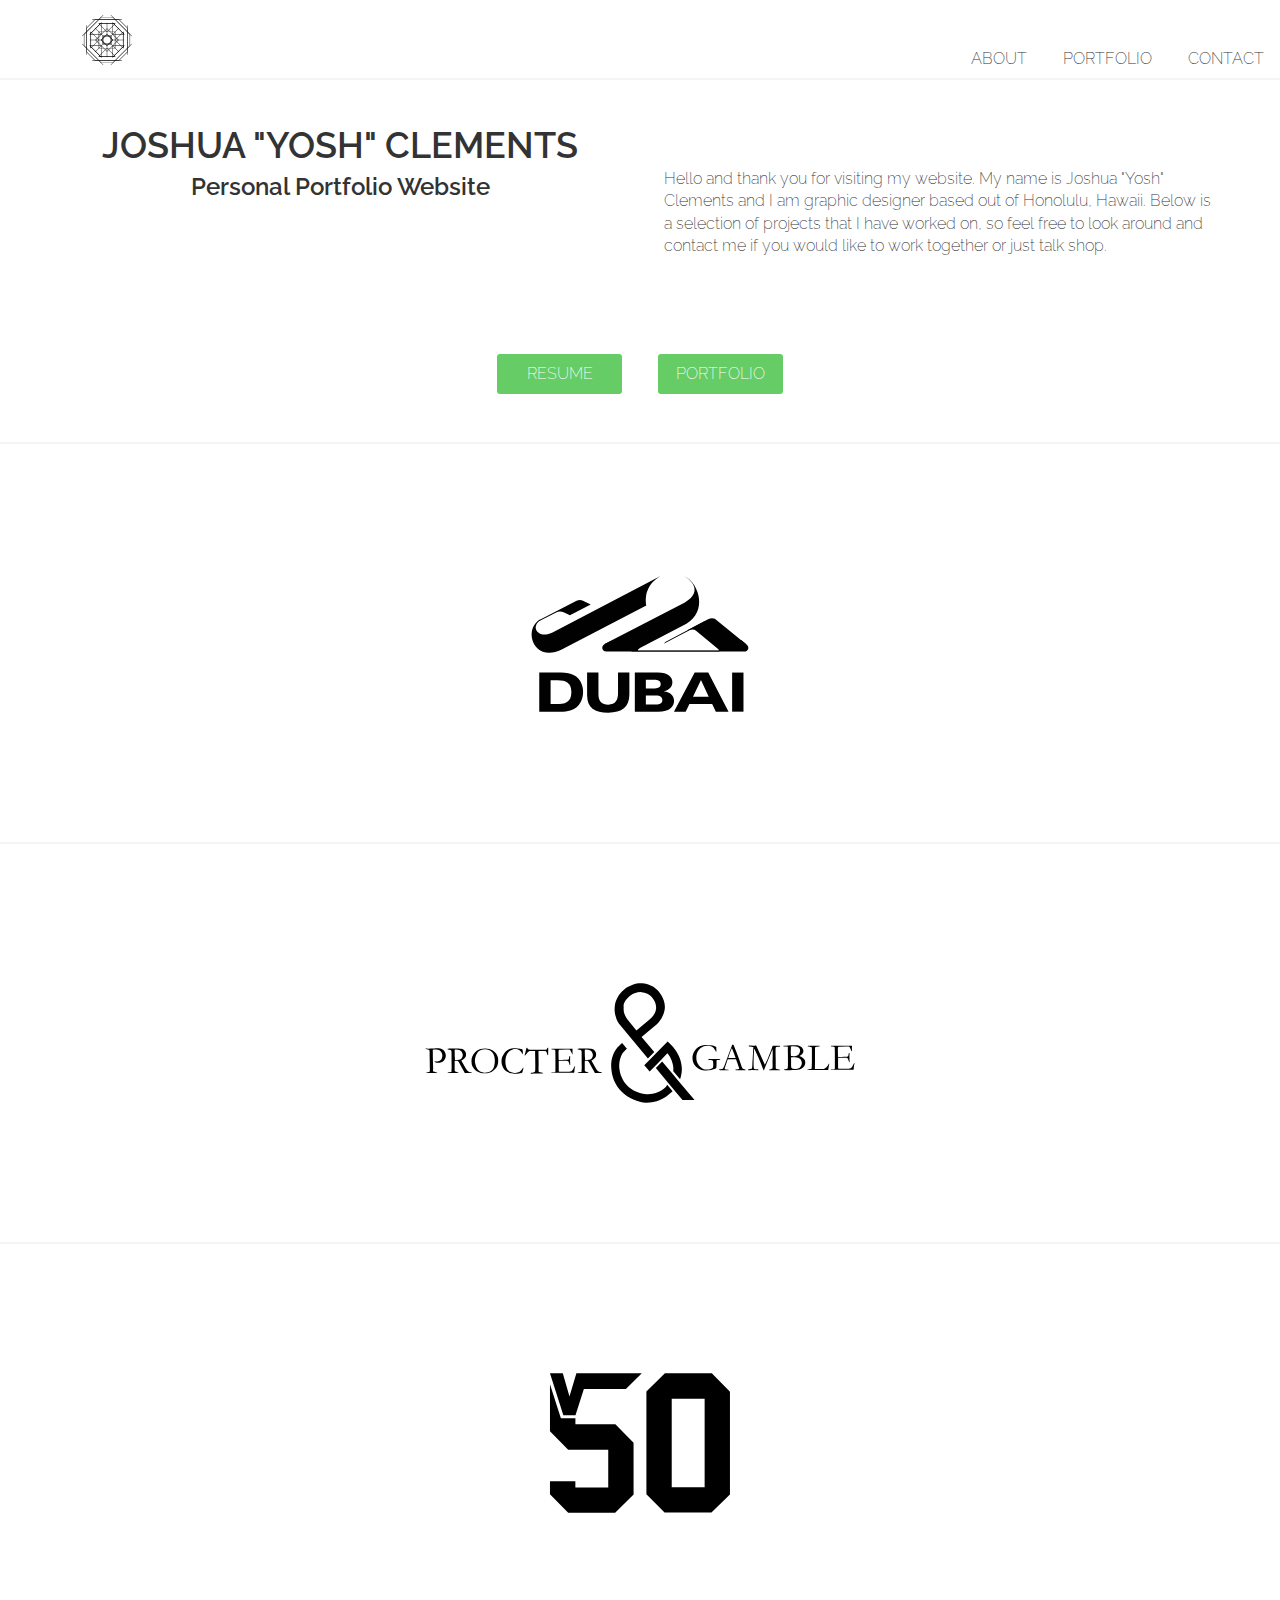
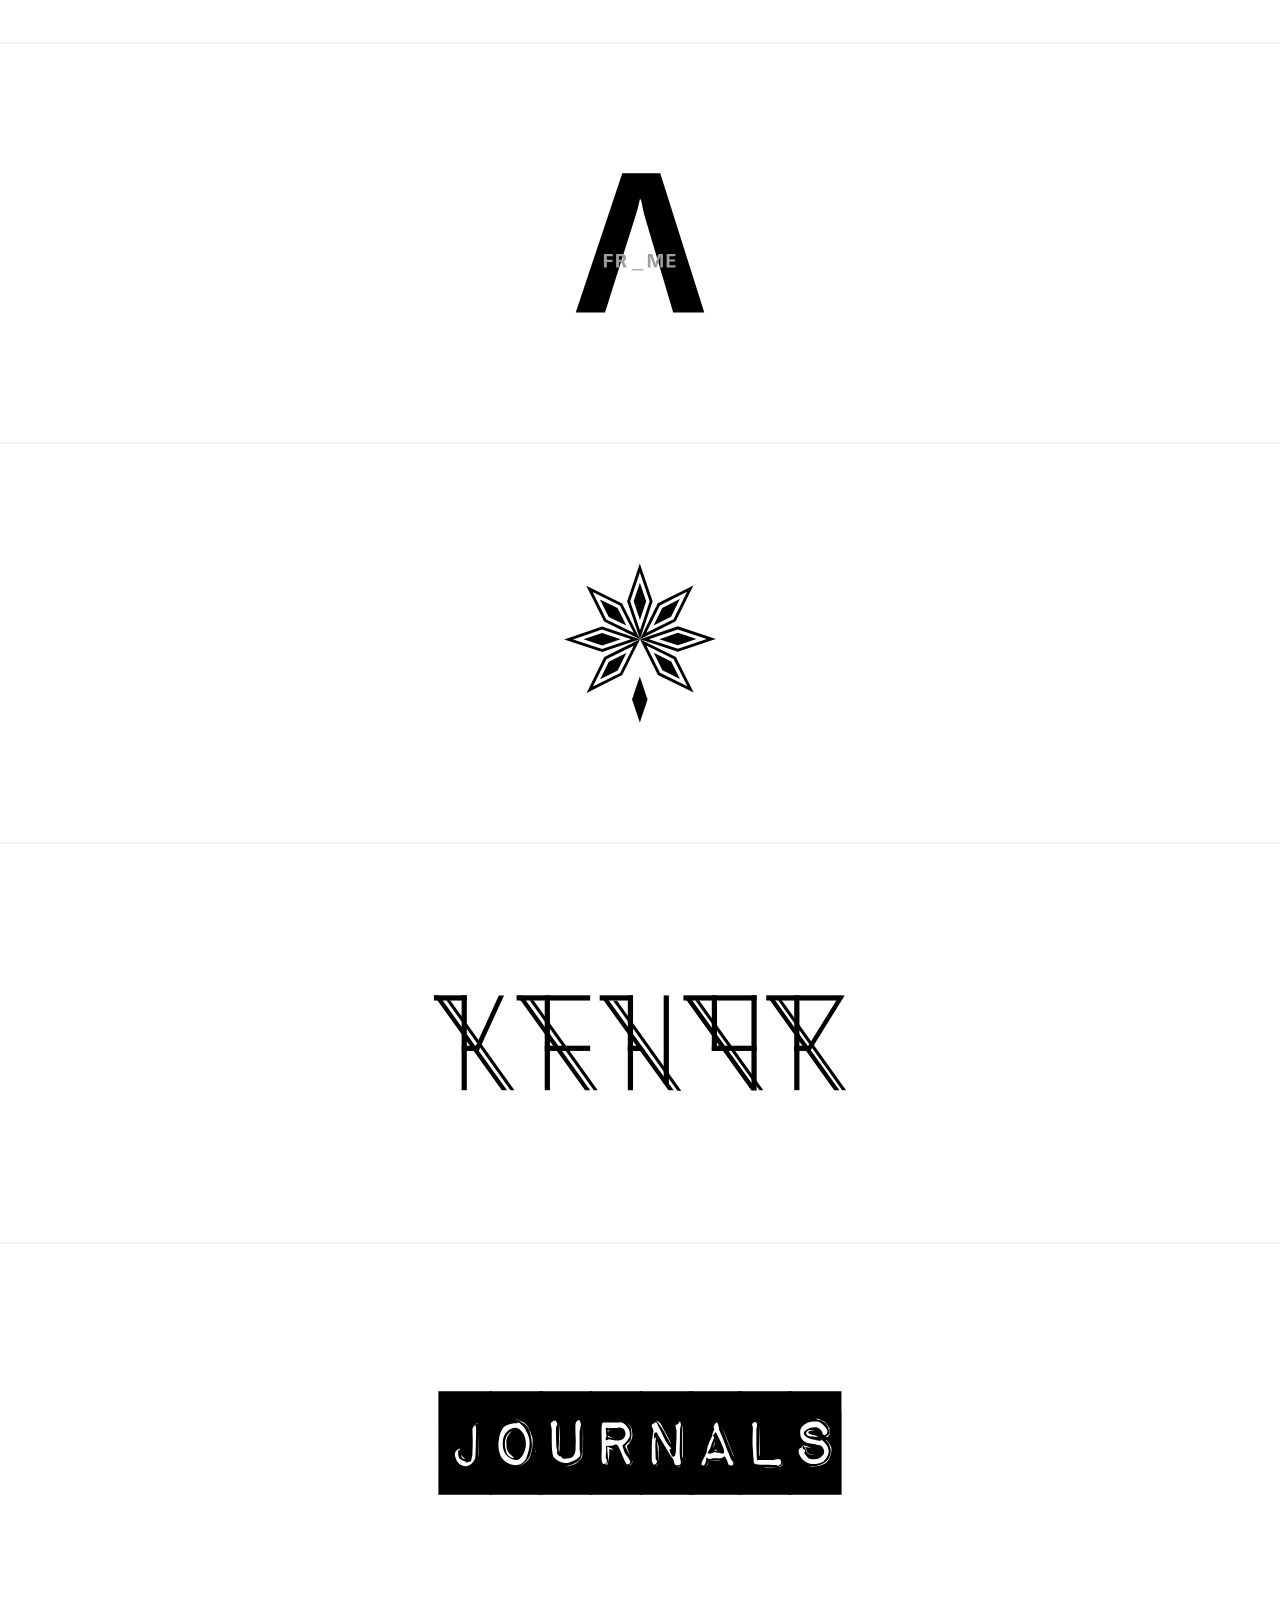
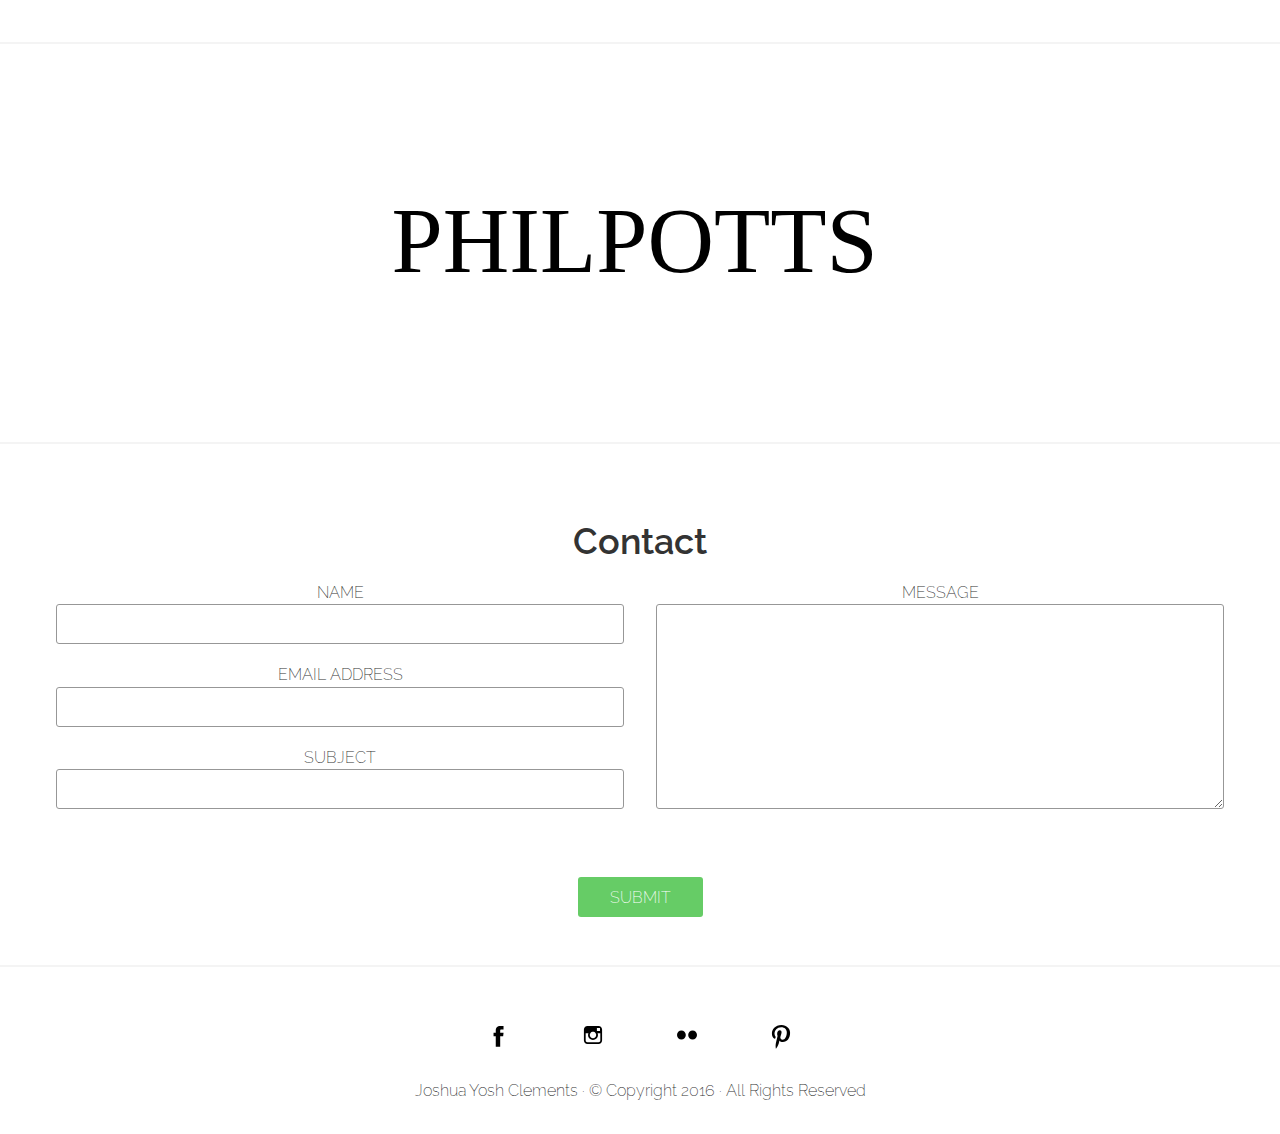
<file: index.html>
<!DOCTYPE html>
<html lang="en">
  <head>
      <meta charset="UTF-8">
      <meta name="viewport" content="width=device-width, initial-scale=1">
      <title>Joshua Yosh Clements</title>
      <link rel="shortcut icon" type="image/x-icon" href="favicon.ico" />
      <link href="styles/style.css" rel="stylesheet">
  	  <link href='https://fonts.googleapis.com/css?family=Raleway:400,300,600,200' rel='stylesheet' type='text/css'>
  </head>

  <body>
      <div class="row header">
          <div class="col-2 logohome">
            <a class="homebutton" href="index.html">
              <img class="personallogo" src="images/yosh/Yosh_Logo_Expanded.svg" alt="Personal Logo">
            </a>
          </div>
          <div class="col-10 mainnav">
            <ul>
              <li><a href="index.html#about">ABOUT</a></li>
              <li><a href="index.html#portfolio">PORTFOLIO</a></li>
              <li><a href="index.html#contact-sec">CONTACT</a></li>
            </ul>
          </div>
      </div>
<!--      <div class="row hero-image"><img src="images/yosh/yosh.jpg" alt="Slideshow"></div>  -->

<!--END HEADER-->
<!--START ABOUT-->

      <section id="about">
        <div class="container">
        <div class="row per-state">
          <div class="col-6">
            <h2>JOSHUA "YOSH" CLEMENTS</h2>
            <h3>Personal Portfolio Website</h3>
          </div>
          <div class="col-6">
            <p>Hello and thank you for visiting my website. My name is Joshua "Yosh" Clements and I am graphic designer based out of Honolulu, Hawaii. Below is a selection of projects that I have worked on, so feel free to look around and contact me if you would like to work together or just talk shop.</p>
          </div>
        </div>
        <div class="row pers-state">
          <div class="col-12 center">
              <a class="about-button" href="images/yosh/JoshuaClements_Resume.pdf">RESUME</a>
              <a class="about-button" href="images/yosh/JoshuaClements_Portfolio.pdf">PORTFOLIO</a>
          </div>
        </div>
        </div>
      </section>

<!--END ABOUT-->
<!--START PORTFOLIO-->

<section id="dubai" class="portfolio-sec">
          <div id="portfolio" class="row logo">
            <div class="col-12 projectpreview">
              <img class="projectlogo" src="images/dubai/dubai_bw_homelogo.svg" alt="Dubai Logo">
              <div class="subpagelink">
                <h1> DUBAI </h1>
                <p class="project-desc"> Logo Design </p>
                <a class="button" href="dubai.html">View Project</a>
              </div>
            </div>
          </div>
</section>

<section id="proctorandgamble">
          <div class="row logo">
            <div class="col-12 projectpreview">
              <img class="projectlogo" src="images/PandG/proctorandgamble_bw_homelogo.svg" alt="Proctor and Gamble Logo">
              <div class="subpagelink">
                <h1> PROCTOR AND GAMBLE </h1>
                <p class="project-desc"> Logo Design </p>
                <a class="button" href="proctorandgamble.html">View Project</a>
              </div>
            </div>
          </div>
</section>

<section id="vans">
          <div class="row logo">
            <div class="col-12 projectpreview">
              <img class="projectlogo" src="images/vans/vans_homelogo.svg" alt="Vans 50th Anniversary Logo">
              <div class="subpagelink">
                <h1> VANS </h1>
                <p class="project-desc"> Branding Campaign </p>
                <a class="button" href="vans.html">View Project</a>
              </div>
            </div>
          </div>
</section>

<section id="aframe">
          <div class="row logo">
            <div class="col-12 projectpreview">
              <img class="projectlogo" src="images/aframe/aframe_homelogo.svg" alt="A-Frame Magazine Logo">
              <div class="subpagelink">
                <h1> A-FRAME </h1>
                <p class="project-desc"> Magazine Spread </p>
                <a class="button" href="aframe.html">View Project</a>
              </div>
              </div>
          </div>
</section>

<section id="ichor">
          <div class="row logo">
            <div class="col-12 projectpreview">
              <img class="projectlogo" src="images/ichor/ichor_bw_homelogo.svg" alt="Ichor Logo">
              <div class="subpagelink">
                <h1> ICHOR </h1>
                <p class="project-desc"> Museum Brochure </p>
                <a class="button" href="ichor.html">View Project</a>
              </div>
            </div>
          </div>
</section>

<section id="kenor">
          <div class="row logo">
            <div class="col-12 projectpreview">
              <img class="projectlogo" src="images/kenor/kenor_homelogo.svg" alt="Kenor Logo">
              <div class="subpagelink">
                <h1> KENOR </h1>
                <p class="project-desc"> Museum Brochure </p>
                <a class="button" href="kenor.html">View Project</a>
              </div>
            </div>
          </div>
</section>

<section id="journals">
          <div class="row logo">
            <div class="col-12 projectpreview">
              <img class="projectlogo" src="images/journals/journals_homelogo.svg" alt="Journals Logo">
              <div class="subpagelink">
                <h1> JOURNALS </h1>
                <p class="project-desc"> Opening Sequence </p>
                <a class="button" href="journals.html">View Project</a>
              </div>
            </div>
          </div>
</section>

<section id="philpotts">
          <div class="row logo">
            <div class="col-12 projectpreview">
              <img class="projectlogo" src="images/philpotts/philpotts_homelogo.svg" alt="Philpotts Logo">
              <div class="subpagelink">
                <h1> PHILPOTTS </h1>
                <p class="project-desc"> Website Design </p>
                <a class="button" href="philpotts.html">View Project</a>
              </div>
            </div>
          </div>
</section>

<!--END PORTFOLIO-->
<!--START CONTACT-->

      <section id="contact-sec" class="contact-sec">
        <div class="container">
        <div class="row">
          <div class="col-12 contact">
            <h2>Contact</h2>
          </div>
          <div class="col-6">
            <form>
      			  <label>NAME</label>
      			  <input type="text" />
      			  <label>EMAIL ADDRESS</label>
      			  <input type="text" />
      			  <label>SUBJECT</label>
      			  <input type="text" />
            </form>
          </div>
          <div class="col-6">
            <form>
			        <label>MESSAGE</label>
			        <textarea></textarea>
            </form>
          </div>
          <div class="col-12 center">
            <input class="about-button" type="submit" value="SUBMIT">
          </div>
        </div>
        </div>
      </section>

<!--END CONTACT SECTION-->
<!--START FOOTER-->

      <div class="footer">
        <div class="row social">
          <div clas="col-12">
            <a href="https://www.facebook.com/joshua.clements.77377"><img class="social-icon" src="images/socialmedia/facebook.svg" alt="Facebook Link"></a>
            <a href="https://www.instagram.com/theyoshhe/"><img class="social-icon" src="images/socialmedia/instagram.svg" alt="Instagram Link"></a>
            <a href="https://www.flickr.com/photos/133164855@N05/"><img class="social-icon" src="images/socialmedia/flikr.svg" alt="Flickr Link"></a>
            <a href="https://www.pinterest.com/joshuaclements/"><img class="social-icon" src="images/socialmedia/pinterest.svg" alt="Pintrest Link"></a>
          </div>
          <div class="col-12">
            <p class="footer">Joshua Yosh Clements · © Copyright 2016 · All Rights Reserved </p>
          </div>
        </div>

      </div>

<!--END CONTAINER-->

</body>
</html>
</file>
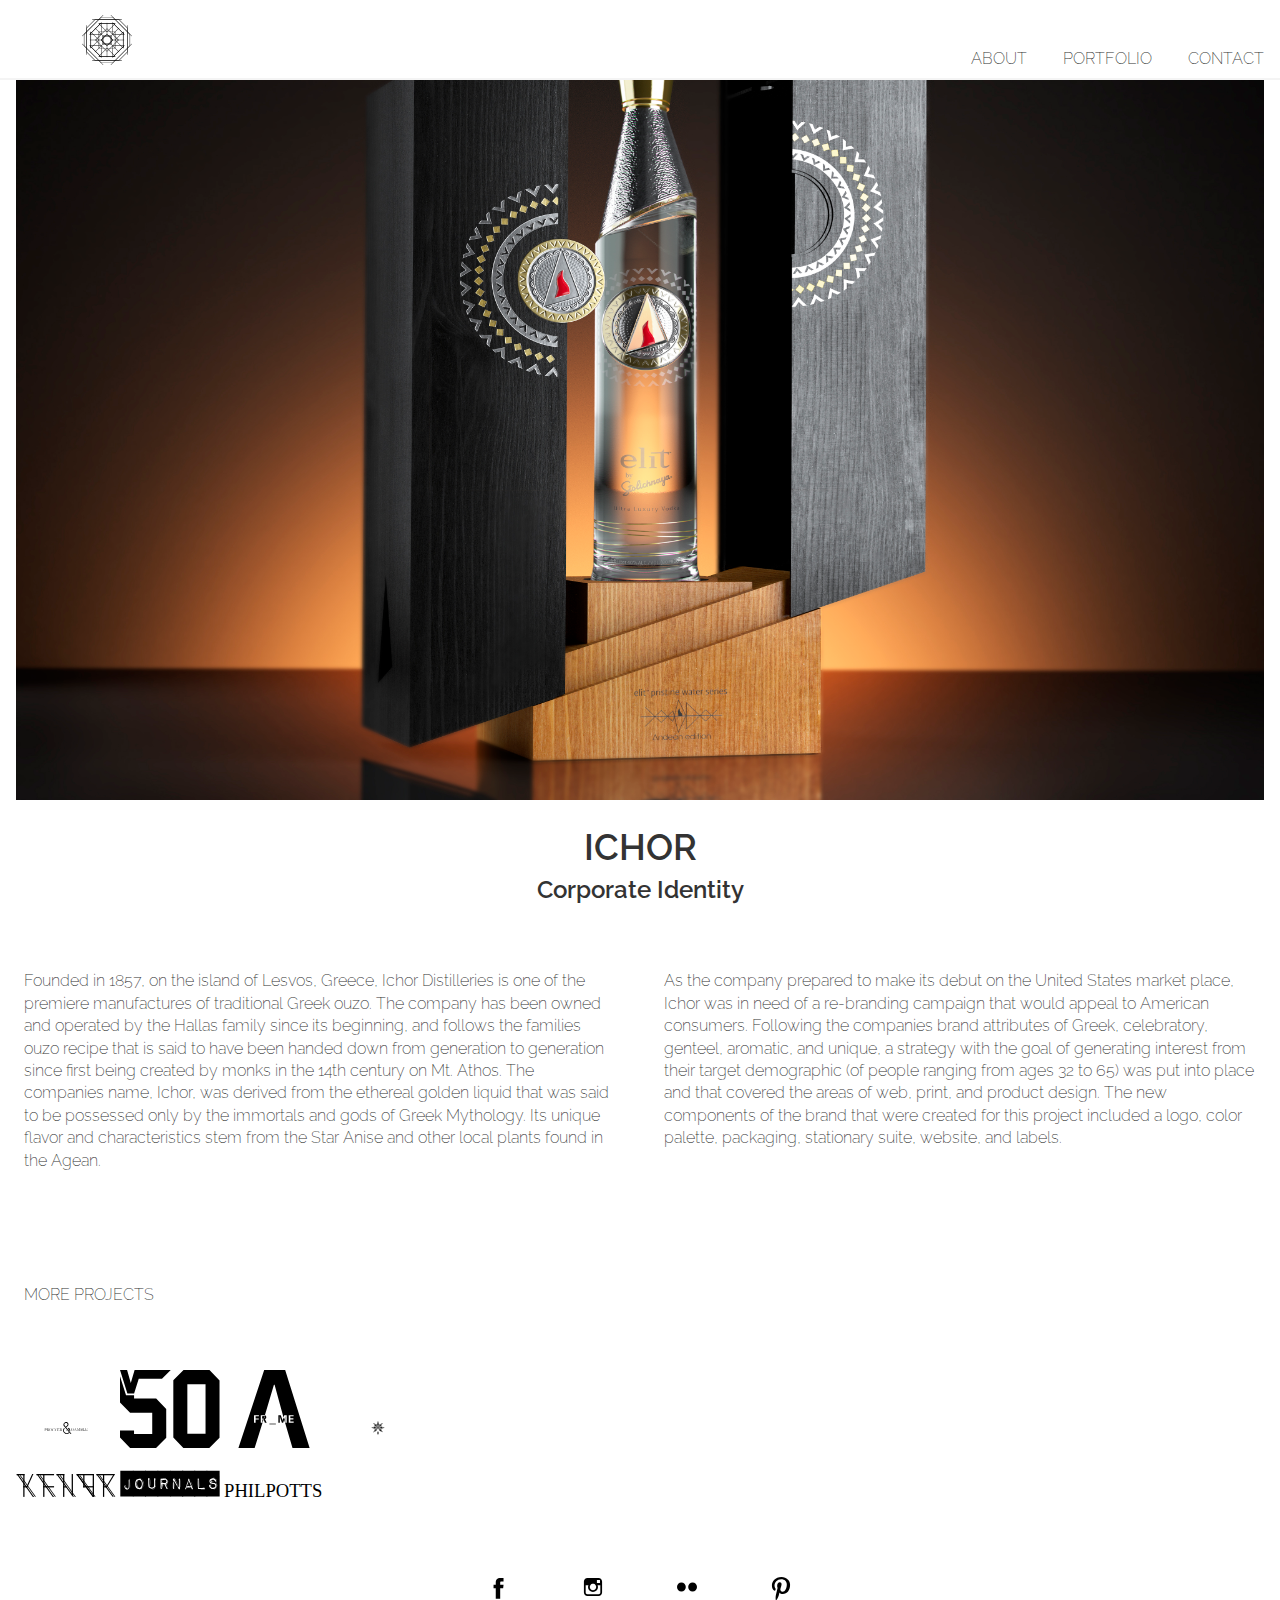
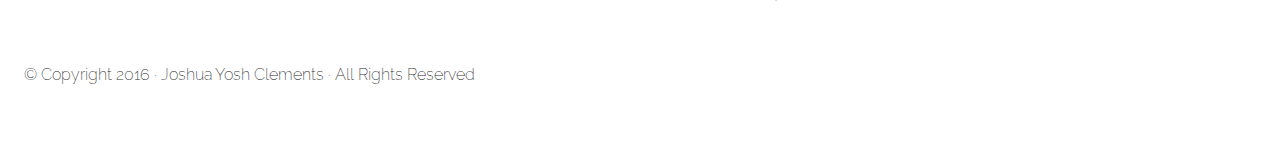
<file: ichor.html>
<!DOCTYPE html>
<html lang="en">
  <head>
      <meta charset="UTF-8">
      <meta name="viewport" content="width=device-width, initial-scale=1">
      <title>Joshua Yosh Clements</title>
      <link href="styles/style.css" rel="stylesheet">
  	  <link href='https://fonts.googleapis.com/css?family=Raleway:400,300,600,200' rel='stylesheet' type='text/css'>
  </head>

  <body>
      <div class="row header">
          <div class="col-2 logohome">
            <a class="homebutton" href="index.html">
              <img class="personallogo" src="images/yosh/Yosh_Logo_Expanded.svg" alt="Personal Logo">
            </a>
          </div>
          <div class="col-10 mainnav">
            <ul>
              <li><a href="index.html#about">ABOUT</a></li>
              <li><a href="index.html#portfolio">PORTFOLIO</a></li>
              <li><a href="index.html#contact-sec">CONTACT</a></li>
            </ul>
          </div>
      </div>
        <div class="row hero-image">
          <div class="col-12">
              <img class="hero-image" src="images/ichor/Expensive_Bottle01.jpg" alt="Slideshow">
          </div>
        </div>


          <div class="row">
            <div class="col-12">
              <h2>ICHOR</h2>
              <h3>Corporate Identity</h3>
            </div>
            <div class="col-6">
              <p>Founded in 1857, on the island of Lesvos, Greece, Ichor Distilleries is one of the premiere manufactures of traditional Greek ouzo. The company has been owned and operated by the Hallas family since its beginning, and follows the families ouzo recipe that is said to have been handed down from generation to generation since first being created by monks in the 14th century on Mt. Athos. The companies name, Ichor, was derived from the ethereal golden liquid that was said to be possessed only by the immortals and gods of Greek Mythology. Its unique flavor and characteristics stem from the Star Anise and other local plants found in the Agean.</p>
            </div>
            <div class="col-6">
              <p>As the company prepared to make its debut on the United States market place, Ichor was in need of a re-branding campaign that would appeal to American consumers. Following the companies brand attributes of Greek, celebratory, genteel, aromatic, and unique, a strategy with the goal of generating interest from their target demographic (of people ranging from ages 32 to 65) was put into place and that covered the areas of web, print, and product design. The new components of the brand that were created for this project included a logo, color palette, packaging, stationary suite, website, and labels.</p>
              </div>
          </div>

          <div class="row">
            <div class="col-12">
              <p>MORE PROJECTS</p>
            </div>
            <div class="col-12">
              <a href="proctorandgamble.html"><img class="subpage-logo" src="images/PandG/proctorandgamble_bw_logo.svg" alt="Proctor and Gamble Logo"></a>
              <a href="vans.html"><img class="subpage-logo" src="images/vans/vans_logo-01.svg" alt="Vans Logo"></a>
              <a href="aframe.html"><img class="subpage-logo" src="images/aframe/aframe_bw_logo.svg" alt="A Frame Magazine Logo"></a>
              <a href="ichor.html"><img class="subpage-logo" src="images/ichor/ichor_bw_logo.svg" alt="Ichor Logo"></a>
            </div>
            <div class="col-12">
              <a href="kenor.html"><img class="subpage-logo" src="images/kenor/kenor_logo.svg" alt="Kenor Logo"></a>
              <a href="journals.html"><img class="subpage-logo" src="images/journals/journals_logo.svg" alt="Journals Logo"></a>
              <a href="philpotts.html"><img class="subpage-logo" src="images/philpotts/philpotts_logo.svg" alt="Philpotts Logo"></a>
            </div>

          </div>


        <div class="footer">
          <div class="row social">
            <div clas="col-12">
              <a href="https://www.facebook.com/joshua.clements.77377"><img class="social-icon" src="images/socialmedia/facebook.svg" alt="Facebook Link"></a>
              <a href="https://www.instagram.com/theyoshhe/"><img class="social-icon" src="images/socialmedia/instagram.svg" alt="Instagram Link"></a>
              <a href="https://www.flickr.com/photos/133164855@N05/"><img class="social-icon" src="images/socialmedia/flikr.svg" alt="Flickr Link"></a>
              <a href="https://www.pinterest.com/joshuaclements/"><img class="social-icon" src="images/socialmedia/pinterest.svg" alt="Pintrest Link"></a>
            </div>
            <div class="col-12">
              <p>© Copyright 2016 · Joshua Yosh Clements · All Rights Reserved </p>
            </div>
          </div>
        </div>

  </div>
  </body>
</html>
</file>
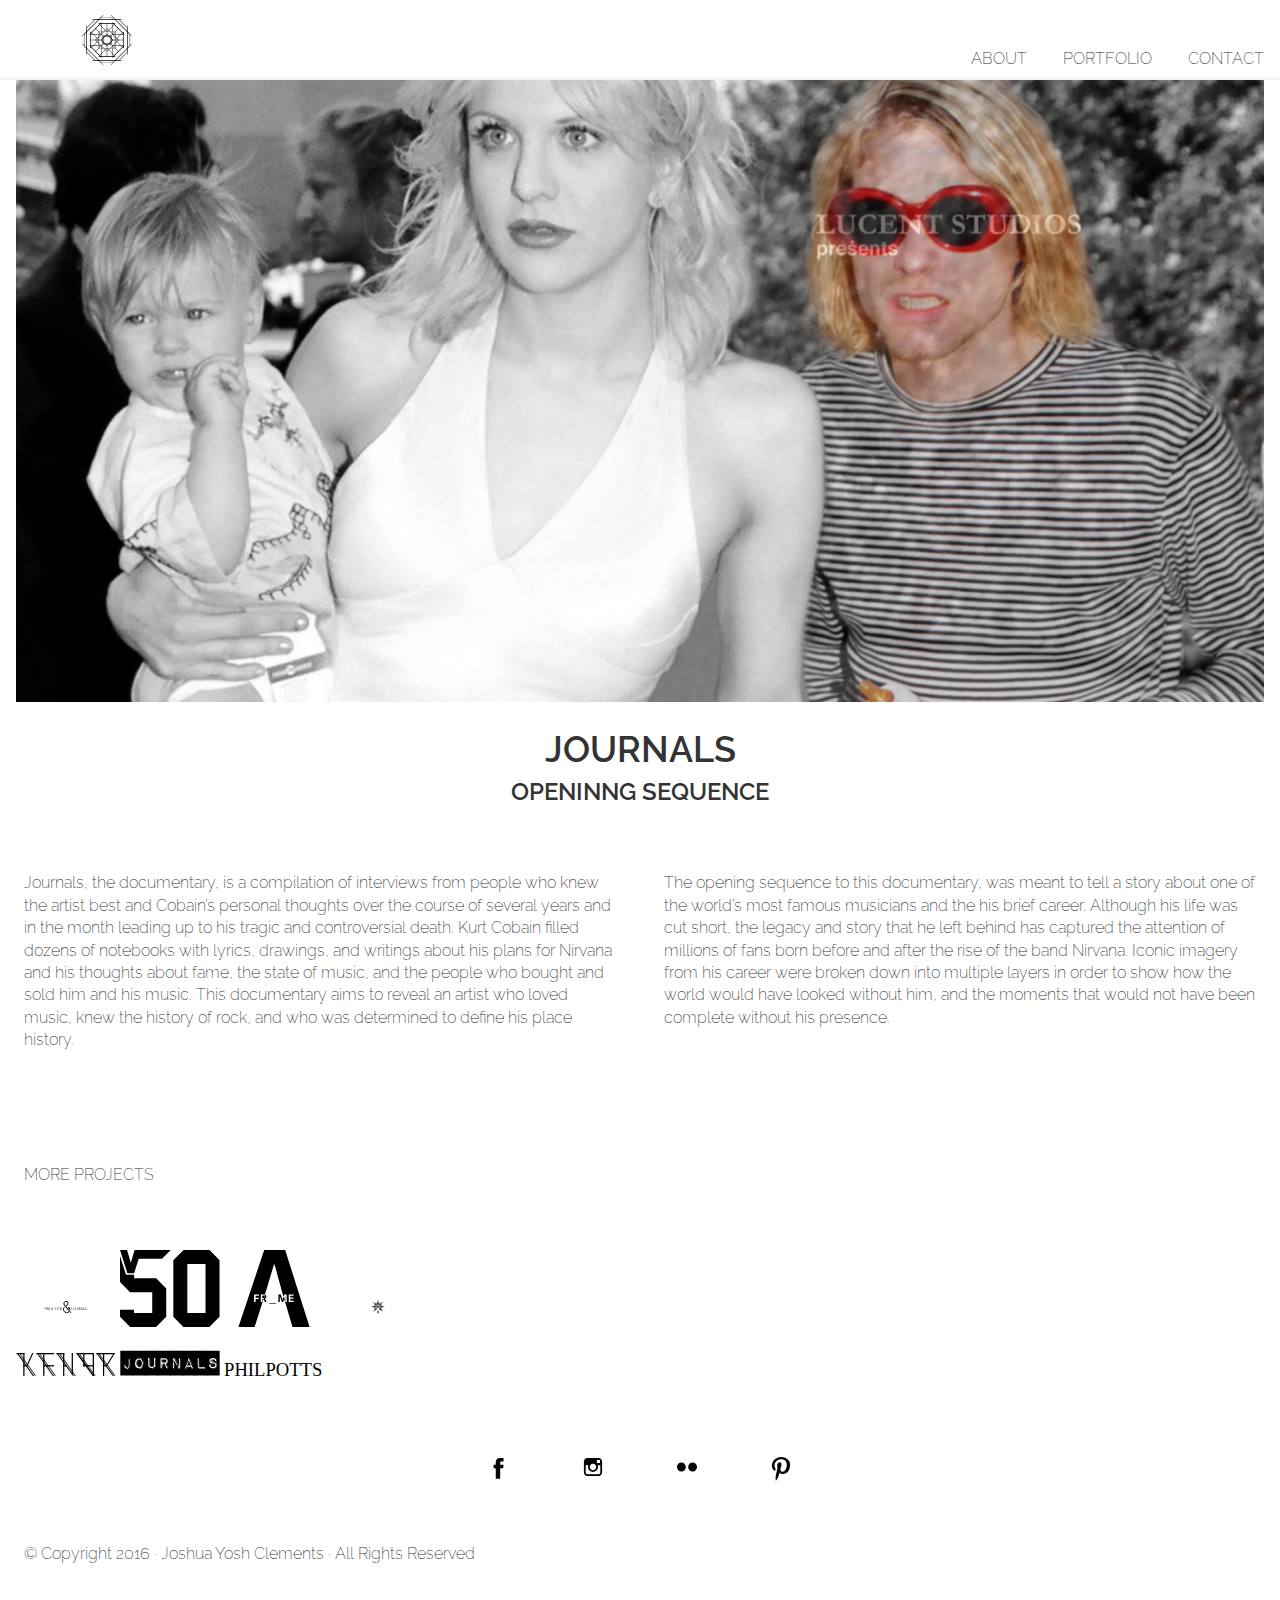
<file: journals.html>
<!DOCTYPE html>
<html lang="en">
  <head>
      <meta charset="UTF-8">
      <meta name="viewport" content="width=device-width, initial-scale=1">
      <title>Joshua Yosh Clements</title>
      <link href="styles/style.css" rel="stylesheet">
  	  <link href='https://fonts.googleapis.com/css?family=Raleway:400,300,600,200' rel='stylesheet' type='text/css'>
  </head>

  <body>
      <div class="row header">
          <div class="col-2 logohome">
            <a class="homebutton" href="index.html">
              <img class="personallogo" src="images/yosh/Yosh_Logo_Expanded.svg" alt="Personal Logo">
            </a>
          </div>
          <div class="col-10 mainnav">
            <ul>
              <li><a href="index.html#about">ABOUT</a></li>
              <li><a href="index.html#portfolio">PORTFOLIO</a></li>
              <li><a href="index.html#contact-sec">CONTACT</a></li>
            </ul>
          </div>
      </div>
        <div class="row hero-image">
          <div class="col-12">
              <img class="hero-image"src="images/journals/Journals.jpg" alt="Slideshow">
          </div>
        </div>


          <div class="row">
            <div class="col-12">
              <h2>JOURNALS</h2>
              <h3>OPENINNG SEQUENCE</h3>
            </div>
            <div class="col-6">
              <p>Journals, the documentary, is a compilation of interviews from people who knew the artist best and Cobain’s personal thoughts over the course of several years and in the month leading up to his tragic and controversial death. Kurt Cobain filled dozens of notebooks with lyrics, drawings, and writings about his plans for Nirvana and his thoughts about fame, the state of music, and the people who bought and sold him and his music. This documentary aims to reveal an artist who loved music, knew the history of rock, and who was determined to define his place history.</p>
            </div>
            <div class="col-6">
              <p>The opening sequence to this documentary, was meant to tell a story about one of the world’s most famous musicians and the his brief career. Although his life was cut short, the legacy and story that he left behind has captured the attention of millions of fans born before and after the rise of the band Nirvana.  Iconic imagery from his career were broken down into multiple layers in order to show how the world would have looked without him, and the moments that would not have been complete without his presence.</p>
             </div>

          <div class="row">
            <div class="col-12">
              <p>MORE PROJECTS</p>
            </div>
            <div class="col-12">
              <a href="proctorandgamble.html"><img class="subpage-logo" src="images/PandG/proctorandgamble_bw_logo.svg" alt="Proctor and Gamble Logo"></a>
              <a href="vans.html"><img class="subpage-logo" src="images/vans/vans_logo-01.svg" alt="Vans Logo"></a>
              <a href="aframe.html"><img class="subpage-logo" src="images/aframe/aframe_bw_logo.svg" alt="A Frame Magazine Logo"></a>
              <a href="ichor.html"><img class="subpage-logo" src="images/ichor/ichor_bw_logo.svg" alt="Ichor Logo"></a>
            </div>
            <div class="col-12">
              <a href="kenor.html"><img class="subpage-logo" src="images/kenor/kenor_logo.svg" alt="Kenor Logo"></a>
              <a href="journals.html"><img class="subpage-logo" src="images/journals/journals_logo.svg" alt="Journals Logo"></a>
              <a href="philpotts.html"><img class="subpage-logo" src="images/philpotts/philpotts_logo.svg" alt="Philpotts Logo"></a>
            </div>

          </div>


        <div class="footer">
          <div class="row social">
            <div clas="col-12">
              <a href="https://www.facebook.com/joshua.clements.77377"><img class="social-icon" src="images/socialmedia/facebook.svg" alt="Facebook Link"></a>
              <a href="https://www.instagram.com/theyoshhe/"><img class="social-icon" src="images/socialmedia/instagram.svg" alt="Instagram Link"></a>
              <a href="https://www.flickr.com/photos/133164855@N05/"><img class="social-icon" src="images/socialmedia/flikr.svg" alt="Flickr Link"></a>
              <a href="https://www.pinterest.com/joshuaclements/"><img class="social-icon" src="images/socialmedia/pinterest.svg" alt="Pintrest Link"></a>
            </div>
            <div class="col-12">
              <p>© Copyright 2016 · Joshua Yosh Clements · All Rights Reserved </p>
            </div>
          </div>
        </div>

  </div>
  </body>
</html>
</file>
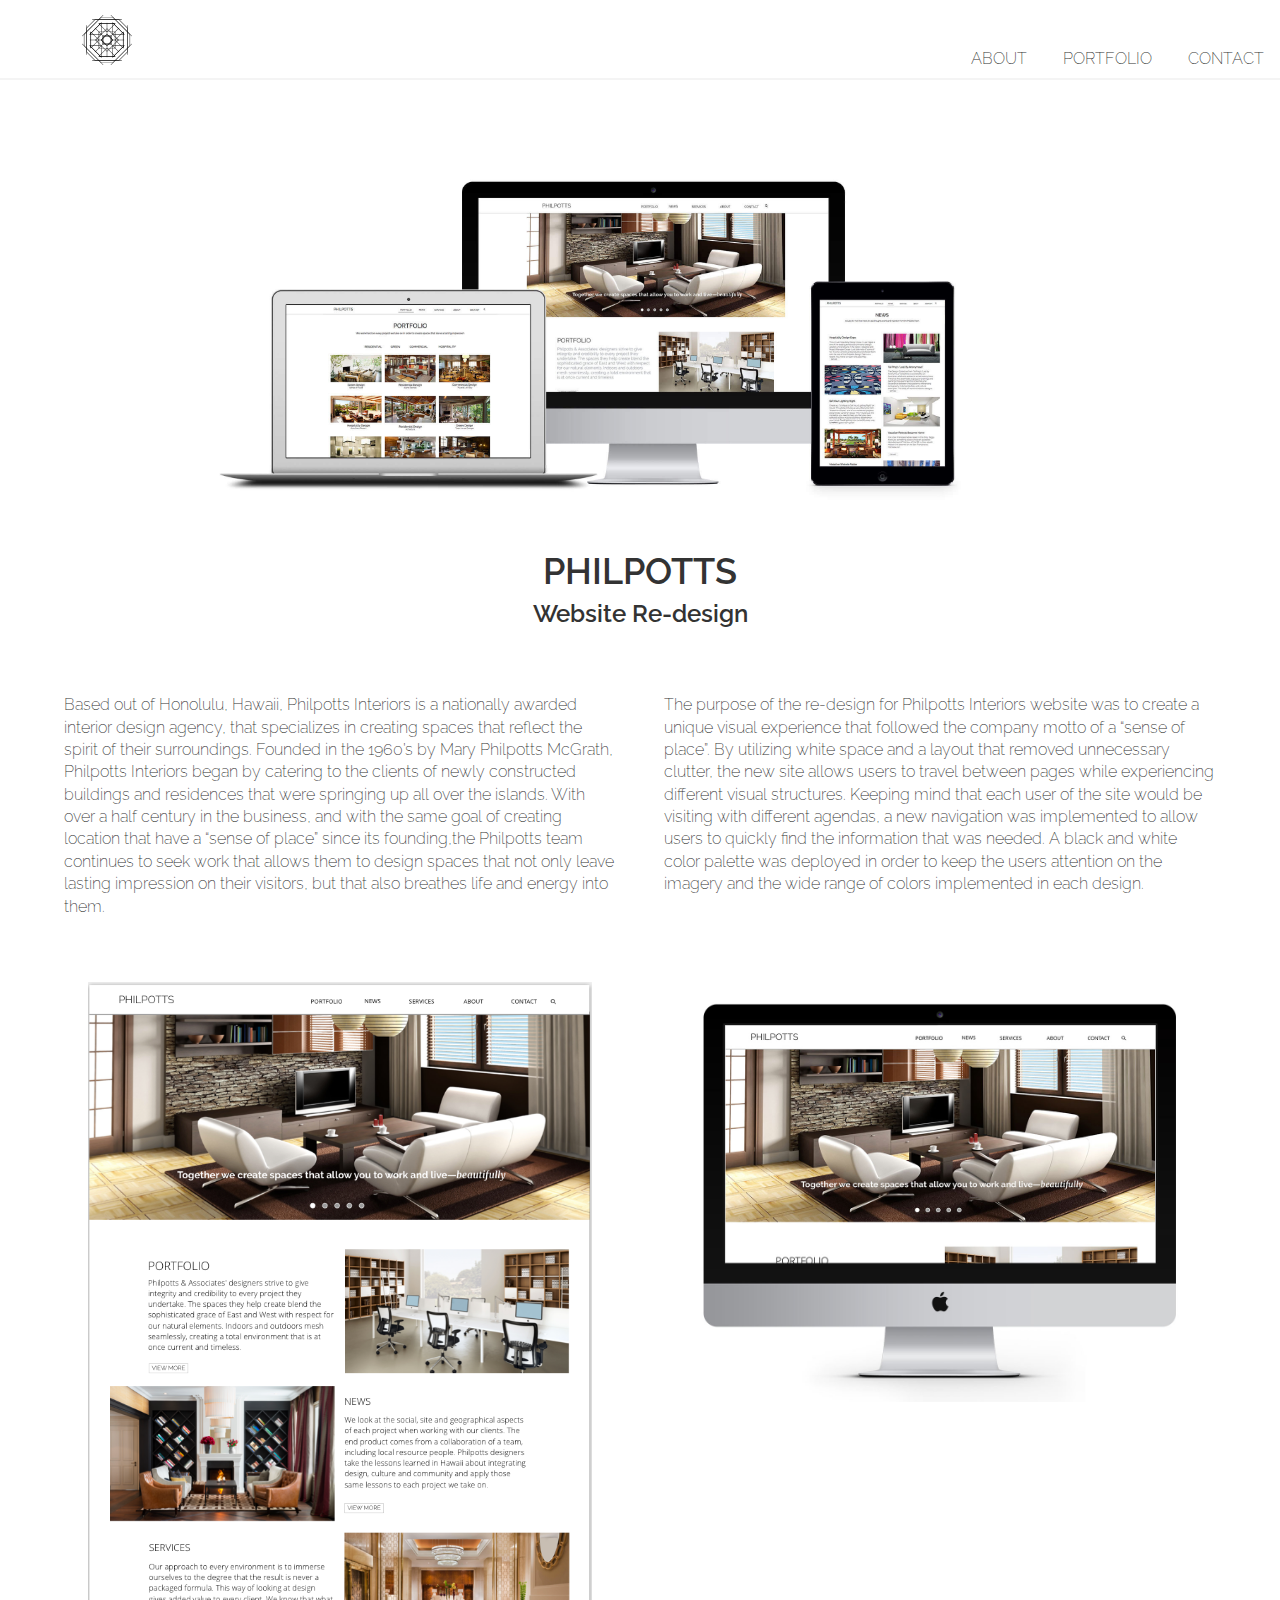
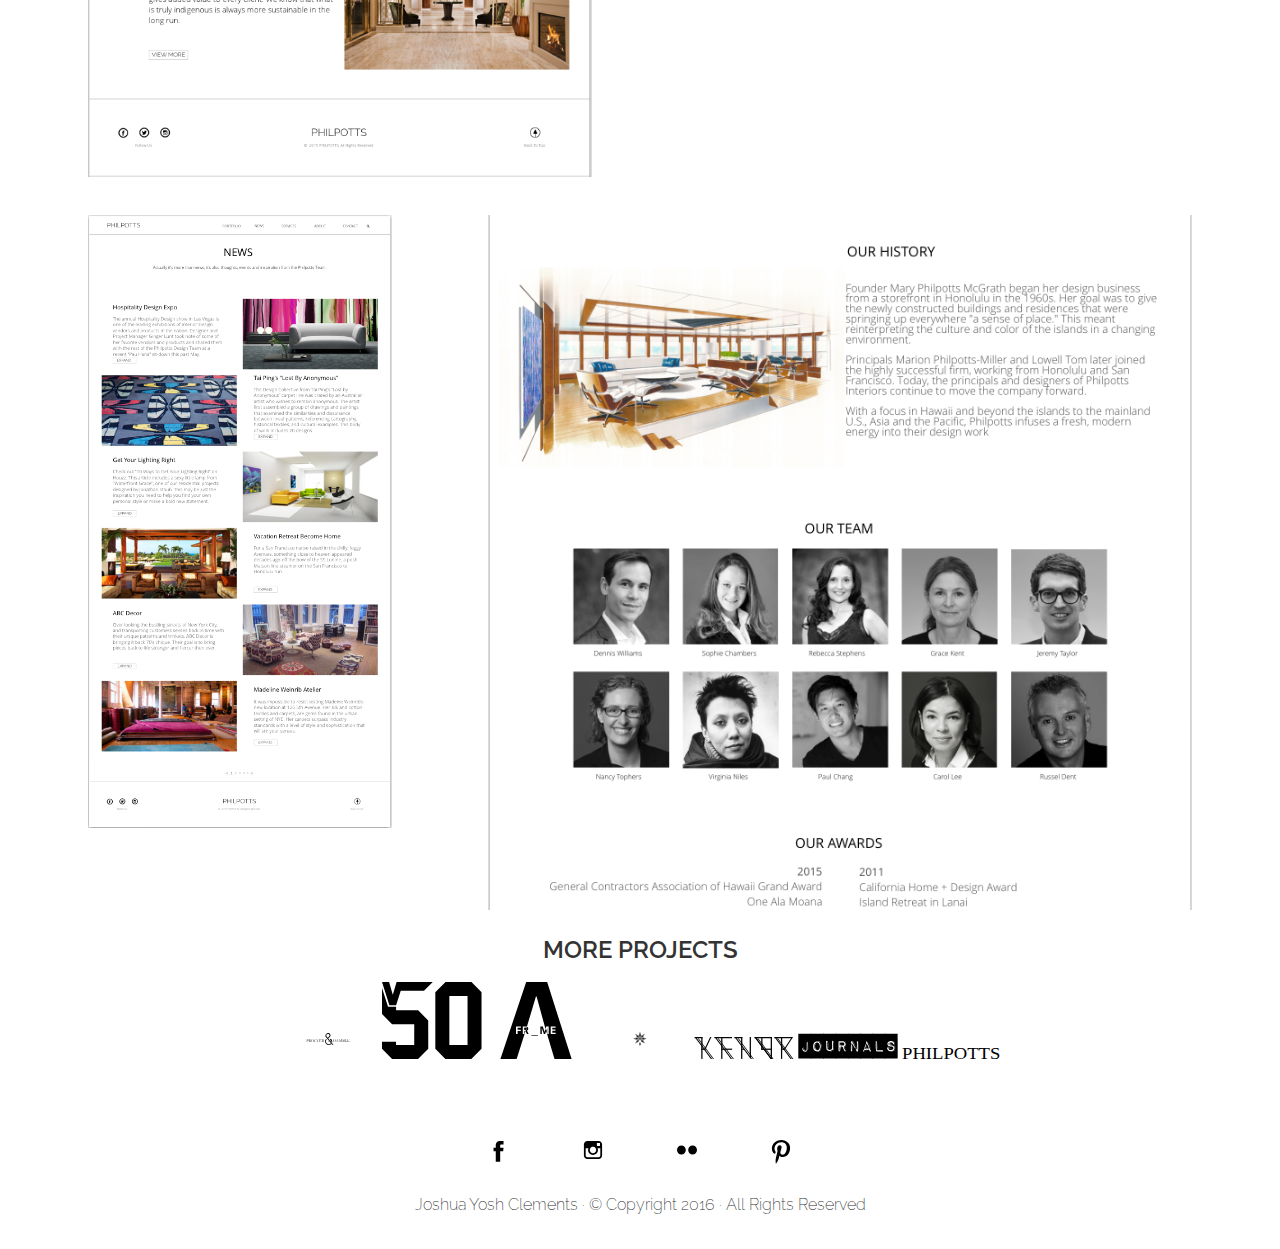
<file: philpotts.html>
<!DOCTYPE html>
<html lang="en">
  <head>
      <meta charset="UTF-8">
      <meta name="viewport" content="width=device-width, initial-scale=1">
      <title>Joshua Yosh Clements</title>
      <link href="styles/style.css" rel="stylesheet">
  	  <link href='https://fonts.googleapis.com/css?family=Raleway:400,300,600,200' rel='stylesheet' type='text/css'>
  </head>

  <body>
      <div class="row header">
          <div class="col-2 logohome">
            <a class="homebutton" href="index.html">
              <img class="personallogo" src="images/yosh/Yosh_Logo_Expanded.svg" alt="Personal Logo">
            </a>
          </div>
          <div class="col-10 mainnav">
            <ul>
              <li><a href="index.html#about">ABOUT</a></li>
              <li><a href="index.html#portfolio">PORTFOLIO</a></li>
              <li><a href="index.html#contact-sec">CONTACT</a></li>
            </ul>
          </div>
      </div>

    <section id="subpage-hero">
      <div class="container">
        <div class="row">
          <div class="col-12">
              <img class="hero-image"src="images/philpotts/philpotts_mockup_devices.jpg" alt="Slideshow">
          </div>
        </div>
      </div>
    </section>

      <div class="container">
          <div class="row">
            <div class="col-12">
              <h2>PHILPOTTS</h2>
              <h3>Website Re-design</h3>
            </div>
            <div class="col-6">
              <p>Based out of Honolulu, Hawaii, Philpotts Interiors is a nationally awarded interior design agency, that specializes in creating spaces that reflect the spirit of their surroundings. Founded in the 1960’s by Mary Philpotts McGrath, Philpotts Interiors began by catering to the clients of newly constructed buildings and residences that were springing up all over the islands. With over a half century in the business, and with the same goal of creating location that have a “sense of place” since its founding,the Philpotts team continues to seek work that allows them to design spaces that not only leave lasting impression on their visitors, but that also breathes life and energy into them.</p>
             </div>
            <div class="col-6">
              <p>The purpose of the re-design for Philpotts Interiors website was to create a unique visual experience that followed the company motto of a “sense of place”. By utilizing white space and a layout that removed unnecessary clutter, the new site allows users to travel between pages while experiencing different visual structures. Keeping mind that each user of the site would be visiting with different agendas, a new navigation was implemented to allow users to quickly find the information that was needed. A black and white color palette was deployed in order to keep the users attention on the imagery and the wide range of colors implemented in each design.</p>
            </div>
          </div>

          <div class="row">
            <div class="col-6 ">
              <img class="sub-detail-img" src="images/philpotts/philpotts_sub_home.png" alt="Philpotts about page design">
            </div>
            <div class="col-6 filler">
              <img class="sub-detail-img" src="images/philpotts/philpotts_home_device.jpg" alt="Philpotts about page design">
            </div>
          </div>

          <div class="row">
            <div class="col-12 ">

            </div>

          </div>

          <div class="row">
            <div class="col-4 ">
              <img class="sub-detail-img" src="images/philpotts/philpotts_sub_news.png" alt="Philpotts about page design">
            </div>
            <div class="col-8 filler">
              <img class="sub-detail-img" src="images/philpotts/philpotts_sub_about_detail.png" alt="Philpotts about page detail">
            </div>
          </div>
      </div>

          <div class="container">
            <div class="row">
              <div class="col-12">
                <h3>MORE PROJECTS</h3>
              </div>
              <div class="col-12">
                <a href="proctorandgamble.html"><img class="subpage-logo" src="images/PandG/proctorandgamble_bw_homelogo.svg" alt="Proctor and Gamble Logo"></a>
                <a href="vans.html"><img class="subpage-logo" src="images/vans/vans_logo-01.svg" alt="Vans Logo"></a>
                <a href="aframe.html"><img class="subpage-logo" src="images/aframe/aframe_bw_logo.svg" alt="A Frame Magazine Logo"></a>
                <a href="ichor.html"><img class="subpage-logo" src="images/ichor/ichor_bw_logo.svg" alt="Ichor Logo"></a>
                <a href="kenor.html"><img class="subpage-logo" src="images/kenor/kenor_logo.svg" alt="Kenor Logo"></a>
                <a href="journals.html"><img class="subpage-logo" src="images/journals/journals_logo.svg" alt="Journals Logo"></a>
                <a href="philpotts.html"><img class="subpage-logo" src="images/philpotts/philpotts_logo.svg" alt="Philpotts Logo"></a>
              </div>
            </div>
          </div>


          <div class="footer">
            <div class="row social">
              <div clas="col-12">
                <a href="https://www.facebook.com/joshua.clements.77377"><img class="social-icon" src="images/socialmedia/facebook.svg" alt="Facebook Link"></a>
                <a href="https://www.instagram.com/theyoshhe/"><img class="social-icon" src="images/socialmedia/instagram.svg" alt="Instagram Link"></a>
                <a href="https://www.flickr.com/photos/133164855@N05/"><img class="social-icon" src="images/socialmedia/flikr.svg" alt="Flickr Link"></a>
                <a href="https://www.pinterest.com/joshuaclements/"><img class="social-icon" src="images/socialmedia/pinterest.svg" alt="Pintrest Link"></a>
              </div>
              <div class="col-12">
                <p class="footer">Joshua Yosh Clements · © Copyright 2016 · All Rights Reserved </p>
              </div>
            </div>

          </div>

  </div>
  </body>
</html>
</file>
<file: styles/style.css>
*,*::before,*::after{margin:0;padding:0;box-sizing:border-box}form{width:100%}form label{font-size:16px}form select{padding:.5em;text-align:center}form input,form textarea{display:block;width:100%;height:40px;border:1px solid #979797;border-radius:3px;margin-bottom:20px}@media screen and (max-width: 779px){form{text-align:center}}form textarea{height:205px}input[type="email"],input[type="number"],input[type="search"],input[type="text"],input[type="tel"],input[type="url"],input[type="password"],input[type="checkbox"],input[type="radio"],textarea,select{-webkit-appearance:none;-moz-appearance:none;appearance:none}input[type="email"]:focus,input[type="email"]:active,input[type="number"]:focus,input[type="number"]:active,input[type="search"]:focus,input[type="search"]:active,input[type="text"]:focus,input[type="text"]:active,input[type="tel"]:focus,input[type="tel"]:active,input[type="url"]:focus,input[type="url"]:active,input[type="password"]:focus,input[type="password"]:active,input[type="checkbox"]:focus,input[type="checkbox"]:active,input[type="radio"]:focus,input[type="radio"]:active,textarea:focus,textarea:active,select:focus,select:active{outline:0}.form-sec form{padding:0 1em}.form-sec input,.form-sec textarea{margin:0 0 0.5em}html{font-size:16px}body{font-style:normal;font-variant:normal;font-weight:200;font-size:1em;line-height:1.4;font-family:"Raleway",Helvetica,Arial,sans-serif;color:#333}@media screen and (min-width: 600px){body{font-size:1.5em}}h1,h2,h3,h4,h5,h6{text-align:center;font-family:"Raleway",Helvetica,Arial,sans-serif;font-weight:600}h1{font-size:3.375em;padding-top:1.5em;font-weight:400}@media screen and (max-width: 650px){h1{font-size:2.25em}}h2{font-size:2.25em}h3{font-size:1.5em}h4{font-size:1em}h5{font-size:1em;font-weight:400}h6{font-size:1em;font-weight:200}p{font-size:16px;text-align:left;margin:2em 0;padding:1em 0.5em}@media screen and (max-width: 779px){p{margin:0 7em;padding:1em 0}}@media screen and (max-width: 600px){p{margin:0 4em}}@media screen and (max-width: 450px){p{margin:0 1em}}.container{width:100%;max-width:1200px;margin:0 auto;text-align:center}.row{margin:0}.row:before,.row:after{content:"";display:table}.row:after{clear:both}.row .header{height:100px;border-bottom:2px solid rgba(151,151,151,0.1)}.row .borderless{border-bottom:none}[class^="col-"]{width:100%;float:left;min-height:1px;padding:0 1em 1em 1em;font-size:16px}[class^="col-"] div{height:inherit;padding:.75em 0}@media screen and (min-width: 780px){.col-1{width:8.33333%}}@media screen and (min-width: 780px){.col-2{width:16.66667%}}@media screen and (min-width: 780px){.col-3{width:25%}}@media screen and (min-width: 780px){.col-4{width:33.33333%}}@media screen and (min-width: 780px){.col-5{width:41.66667%}}@media screen and (min-width: 780px){.col-6{width:50%}}@media screen and (min-width: 780px){.col-7{width:58.33333%}}@media screen and (min-width: 780px){.col-8{width:66.66667%}}@media screen and (min-width: 780px){.col-9{width:75%}}@media screen and (min-width: 780px){.col-10{width:83.33333%}}@media screen and (min-width: 780px){.col-11{width:91.66667%}}@media screen and (min-width: 780px){.col-12{width:100%}}.header{height:80px;width:100%;background-color:#ffffff;position:fixed;border-bottom:2px solid rgba(151,151,151,0.1);z-index:10}.logohome{padding:0;text-align:center}.personallogo{width:50px;max-height:50px;margin-top:15px}.mainnav{text-align:right;background:#ffffff;padding:0}.mainnav ul{padding-top:3em}@media screen and (max-width: 779px){.mainnav ul{padding-top:1em}}.mainnav li{list-style:none;display:inline;padding:0 1em}.mainnav a{text-decoration:none;color:#333333}@media screen and (max-width: 779px){.mainnav{text-align:center}}@media screen and (max-width: 325px){.mainnav{font-size:14px}}.footer{text-align:center;margin:0}.social{margin-top:2em}.social-icon{max-height:40px;max-width:40px;margin:0 1em}button,.button,.about-button{font-size:16px;font-family:"Raleway",Helvetica,Arial,sans-serif;-webkit-appearance:none;-moz-appearance:none;appearance:none;background-color:transparent;border:0 none;text-align:center;display:inline-block;text-decoration:none;color:#FFFFFF;font:inherit;padding:0.6em 1em;margin:5em 1em 0 1em;background-color:rgba(255,255,255,0.2);border-radius:3px;height:40px;width:125px}button:hover,.button:hover,.about-button:hover{background-color:#66CC66}button:focus,button:active,.button:focus,.button:active,.about-button:focus,.about-button:active{outline:none;box-shadow:0 0 1px 3px rgba(76,130,246,0.5)}.about-button{font-size:16px;font-family:"Raleway",Helvetica,Arial,sans-serif;color:#ffffff;background-color:#66CC66;margin:2em 1em}.about-button:hover{color:#ffffff;background-color:rgba(0,0,0,0.3)}.per-state,.contact{border-bottom:none}.center{text-align:center}.hero-image{border:none;max-height:800px;width:inherit}.logo{height:400px;overflow-y:hidden}@media screen and (max-width: 600px){.logo{height:250px}}img{width:100%;height:auto}.projectpreview{height:inherit;display:block}.projectpreview:hover .projectlogo{opacity:0;z-index:0}.project-desc{margin:0;padding:0}.projectlogo{width:inherit;height:inherit;z-index:2;margin:0 -1em;position:absolute;background-color:white;border-bottom:2px solid rgba(151,151,151,0.1);opacity:1;-webkit-transition:all 0.5s ease;transition:all 0.5s ease}@media screen and (max-width: 600px){.projectlogo{display:none}}.subpagelink{position:absolute;z-index:1;left:0;right:0;color:#ffffff;text-align:center;background-color:rgba(0,0,0,0.5)}.subpagelink p{text-align:center}.contact{margin-top:4.5em}#about{padding-top:5em}@media screen and (max-width: 779px){#about{padding-top:7em}}@media screen and (max-width: 600px){#about{padding-top:9em}}#contact-sec,#about{border-bottom:2px solid rgba(151,151,151,0.1)}#dubai{background-image:url(../images/dubai/dubai_mockup_home.jpg);background-color:transparent;background-position:center;background-repeat:no-repeat;background-size:cover}#proctorandgamble{background-image:url(../images/PandG/proctorandgamble_mockup_home.jpg);background-color:transparent;background-position:center;background-repeat:no-repeat;background-size:cover}#vans{background-image:url(../images/vans/Vans_mockup_home.jpg);background-color:transparent;background-position:center;background-repeat:no-repeat;background-size:cover}#aframe{background-image:url(../images/aframe/aframe_mockup_home.jpg);background-color:transparent;background-position:center;background-repeat:no-repeat;background-size:cover}#ichor{background-image:url(../images/ichor/ichor_bottle_mockup.jpg);background-color:transparent;background-position:center;background-repeat:no-repeat;background-size:cover}#kenor{background-image:url(../images/kenor/kenor_brochure_mockup.jpg);background-color:transparent;background-position:center;background-repeat:no-repeat;background-size:cover}#journals{background-image:url(../images/journals/journals_home.jpg);background-color:transparent;background-position:center;background-repeat:no-repeat;background-size:cover}#philpotts{background-image:url(../images/philpotts/philpotts_mockup_devices.jpg);background-color:transparent;background-position:center;background-repeat:no-repeat;background-size:cover}.subpage-logo{max-width:100px}.subpage-logo{max-width:100px}.subpage-logo{max-width:100px}.subpage-image{max-height:500px}.subpage-logo{max-width:100px}.subpage-logo{max-width:100px}#subpage-hero{padding-top:150px}.sub-detail-img{padding:0 2em}@media screen and (max-width: 780px){.filler{display:none}}.subpage-logo{max-width:100px}.subpage-logo{max-width:100px}

/*# sourceMappingURL=style.css.map */
</file>
